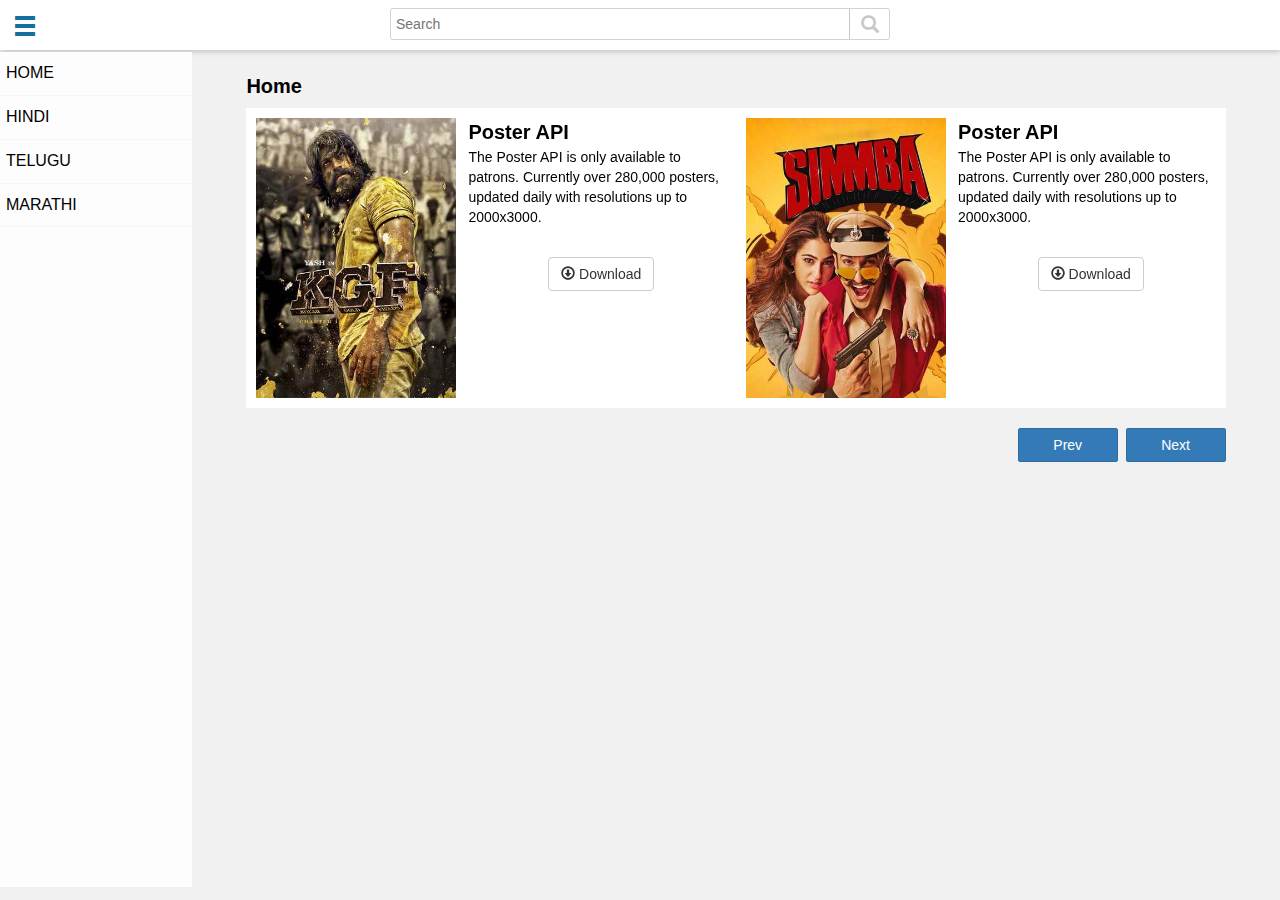
<file: Index.html>
<!DOCTYPE html>
<!--
To change this license header, choose License Headers in Project Properties.
To change this template file, choose Tools | Templates
and open the template in the editor.
-->
<html>
    <head>
        <title>Movie Listing</title>
        <meta charset="windows-1252">
         <meta name="viewport" content="width=device-width, initial-scale=1.0,minimum-scale=1, maximum-scale=1, viewport-fit=cover">  
        <script src="CSSAndJS/jquery-1.11.3.min.js" type="text/javascript"></script>
         <link href="CSSAndJS/bootstrap-3.3.5-dist/css/bootstrap.min.css" rel="stylesheet" type="text/css"/>
         <link href="NeoFolts.css" rel="stylesheet" type="text/css"/>
         <script src="NowFlot.js" type="text/javascript"></script>
    </head>
    <body>
        <div class="container-fluid">
            <header>
                <div class="srchdiv">
                    <button class="btnmenu_01" onclick="btnmenu11()">
                        <span class="glyphicon glyphicon-menu-hamburger menuicon"></span>
                    </button>
                    <div class="srch_div_containt">
                        <input type="text" class="searchtextbox" placeholder="Search"/>
                        <span class="glyphicon glyphicon-search iconsrch"></span>
                    </div>
                </div>
            </header>
            <div class="body-container">
                <div class="leftSide">
                    <ul class="ullist">
                        <li class="ulli"><a href="#" onclick="Navigatelink(this)">HOME</a></li>
                        <li class="ulli"><a href="#" onclick="Navigatelink(this)">HINDI</a></li>
                        <li class="ulli"><a href="#" onclick="Navigatelink(this)">TELUGU</a></li>
                         <li class="ulli"><a href="#" onclick="Navigatelink(this)">MARATHI</a></li>                        
                    </ul>
                </div>
                <div class="rightside" style="text-align: right;">
                    <div class="row">
                        <div class="col-sm-12 pd">
                            <label class="languagelbl">Home</label>
                        </div>
                    </div>
                    <div class="maincontainer">                                 
                        <div class="inner-container Page1">
                            <div class="row">
                                <div class="col-sm-6 pd indivrow">
                                    <div class="ImgContainer">
                                        <img src="NowImage/A1.jpg" class="posterImg" alt=""/>
                                    </div>
                                    <div class="txt-container">
                                        <label class="movname">Poster API</label>
                                        <p class="movidetail">
                                            The Poster API is only available to patrons.
                                            
                                            Currently over 280,000 posters, updated daily with resolutions up to 2000x3000.
                                        </p>
                                        <div class="doenbtmdiv">
                                            <button type="button" class="btn btn-default">
                                                <span class="glyphicon glyphicon-download"></span>
                                                Download
                                            </button>
                                        </div>
                                    </div>
                                </div>
                                <div class="col-sm-6 pd ">
                                    <div class="ImgContainer">
                                        <img src="NowImage/A2.jpg" class="posterImg" alt=""/>
                                    </div>
                                    <div class="txt-container">
                                        <label class="movname">Poster API</label>
                                        <p class="movidetail">
                                            The Poster API is only available to patrons.
                                            
                                            Currently over 280,000 posters, updated daily with resolutions up to 2000x3000.
                                        </p>
                                        <div class="doenbtmdiv">
                                            <button type="button" class="btn btn-default">
                                                <span class="glyphicon glyphicon-download"></span>
                                                Download
                                            </button>
                                        </div>
                                    </div>
                                </div>
                            </div>
                        </div>
                        <div class="inner-container Page2 ">
                             <div class="row">
                                <div class="col-sm-6 pd indivrow">
                                    <div class="ImgContainer">
                                        <img src="NowImage/A3.jpg" class="posterImg" alt=""/>
                                    </div>
                                    <div class="txt-container">
                                        <label class="movname">Poster API</label>
                                        <p class="movidetail">
                                            The Poster API is only available to patrons.
                                            
                                            Currently over 280,000 posters, updated daily with resolutions up to 2000x3000.
                                        </p>
                                        <div class="doenbtmdiv">
                                            <button type="button" class="btn btn-default">
                                                <span class="glyphicon glyphicon-download"></span>
                                                Download
                                            </button>
                                        </div>
                                    </div>
                                </div>
                                <div class="col-sm-6 pd">
                                    <div class="ImgContainer">
                                        <img src="NowImage/A5.jpg" class="posterImg" alt=""/>
                                    </div>
                                    <div class="txt-container">
                                        <label class="movname">Poster API</label>
                                        <p class="movidetail">
                                            The Poster API is only available to patrons.
                                            
                                            Currently over 280,000 posters, updated daily with resolutions up to 2000x3000.
                                        </p>
                                        <div class="doenbtmdiv">
                                            <button type="button" class="btn btn-default">
                                                <span class="glyphicon glyphicon-download"></span>
                                                Download
                                            </button>
                                        </div>
                                    </div>
                                </div>
                            </div>
                        </div>
                        <div class="inner-container Page3">
                             <div class="row">
                                <div class="col-sm-6 pd indivrow">
                                    <div class="ImgContainer">
                                        <img src="NowImage/A6.jpg" class="posterImg" alt=""/>
                                    </div>
                                    <div class="txt-container">
                                        <label class="movname">Poster API</label>
                                        <p class="movidetail">
                                            The Poster API is only available to patrons.
                                            
                                            Currently over 280,000 posters, updated daily with resolutions up to 2000x3000.
                                        </p>
                                        <div class="doenbtmdiv">
                                            <button type="button" class="btn btn-default">
                                                <span class="glyphicon glyphicon-download"></span>
                                                Download
                                            </button>
                                        </div>
                                    </div>
                                </div>
                                <div class="col-sm-6 pd">
                                    <div class="ImgContainer">
                                        <img src="NowImage/A7.jpg" class="posterImg" alt=""/>
                                    </div>
                                    <div class="txt-container">
                                        <label class="movname">Poster API</label>
                                        <p class="movidetail">
                                            The Poster API is only available to patrons.
                                            
                                            Currently over 280,000 posters, updated daily with resolutions up to 2000x3000.
                                        </p>
                                        <div class="doenbtmdiv">
                                            <button type="button" class="btn btn-default">
                                                <span class="glyphicon glyphicon-download"></span>
                                                Download
                                            </button>
                                        </div>
                                    </div>
                                </div>
                            </div>
                       </div>
                        <div class="inner-container Page4">
                             <div class="row">
                                <div class="col-sm-6 pd indivrow">
                                    <div class="ImgContainer">
                                        <img src="NowImage/A8.jpg" class="posterImg" alt=""/>
                                    </div>
                                    <div class="txt-container">
                                        <label class="movname">Poster API</label>
                                        <p class="movidetail">
                                            The Poster API is only available to patrons.
                                            
                                            Currently over 280,000 posters, updated daily with resolutions up to 2000x3000.
                                        </p>
                                        <div class="doenbtmdiv">
                                            <button type="button" class="btn btn-default">
                                                <span class="glyphicon glyphicon-download"></span>
                                                Download
                                            </button>
                                        </div>
                                    </div>
                                </div>
                                <div class="col-sm-6 pd">
                                    <div class="ImgContainer">
                                        <img src="NowImage/A1.jpg" class="posterImg" alt=""/>
                                    </div>
                                    <div class="txt-container">
                                        <label class="movname">Poster API</label>
                                        <p class="movidetail">
                                            The Poster API is only available to patrons.
                                            
                                            Currently over 280,000 posters, updated daily with resolutions up to 2000x3000.
                                        </p>
                                        <div class="doenbtmdiv">
                                            <button type="button" class="btn btn-default">
                                                <span class="glyphicon glyphicon-download"></span>
                                                Download
                                            </button>
                                        </div>
                                    </div>
                                </div>
                            </div>
                        </div>
                        <div class="inner-container Page5">
                             <div class="row">
                                <div class="col-sm-6 pd indivrow">
                                    <div class="ImgContainer">
                                        <img src="NowImage/A3.jpg" class="posterImg" alt=""/>
                                    </div>
                                    <div class="txt-container">
                                        <label class="movname">Poster API</label>
                                        <p class="movidetail">
                                            The Poster API is only available to patrons.
                                            
                                            Currently over 280,000 posters, updated daily with resolutions up to 2000x3000.
                                        </p>
                                        <div class="doenbtmdiv">
                                            <button type="button" class="btn btn-default">
                                                <span class="glyphicon glyphicon-download"></span>
                                                Download
                                            </button>
                                        </div>
                                    </div>
                                </div>
                                <div class="col-sm-6 pd">
                                    <div class="ImgContainer">
                                        <img src="NowImage/A6.jpg" class="posterImg" alt=""/>
                                    </div>
                                    <div class="txt-container">
                                        <label class="movname">Poster API</label>
                                        <p class="movidetail">
                                            The Poster API is only available to patrons.
                                            
                                            Currently over 280,000 posters, updated daily with resolutions up to 2000x3000.
                                        </p>
                                        <div class="doenbtmdiv">
                                            <button type="button" class="btn btn-default">
                                                <span class="glyphicon glyphicon-download"></span>
                                                Download
                                            </button>
                                        </div>
                                    </div>
                                </div>
                            </div>
                       </div> 
                    </div>
                    <button class="btn btn-primary npbtn prev" id="prev">Prev</button>
                    <button class="btn btn-primary npbtn" id="next" style="margin-right: 5%;">Next</button>
                </div>
            </div>            
        </div>
        
        <script type="text/javascript">
             var h1 = window.innerHeight;
            $('.body-container').css("height",parseInt(h1)+-52+"px");
            loadnxtprv();
        </script>
         
    </body>
</html>
</file>
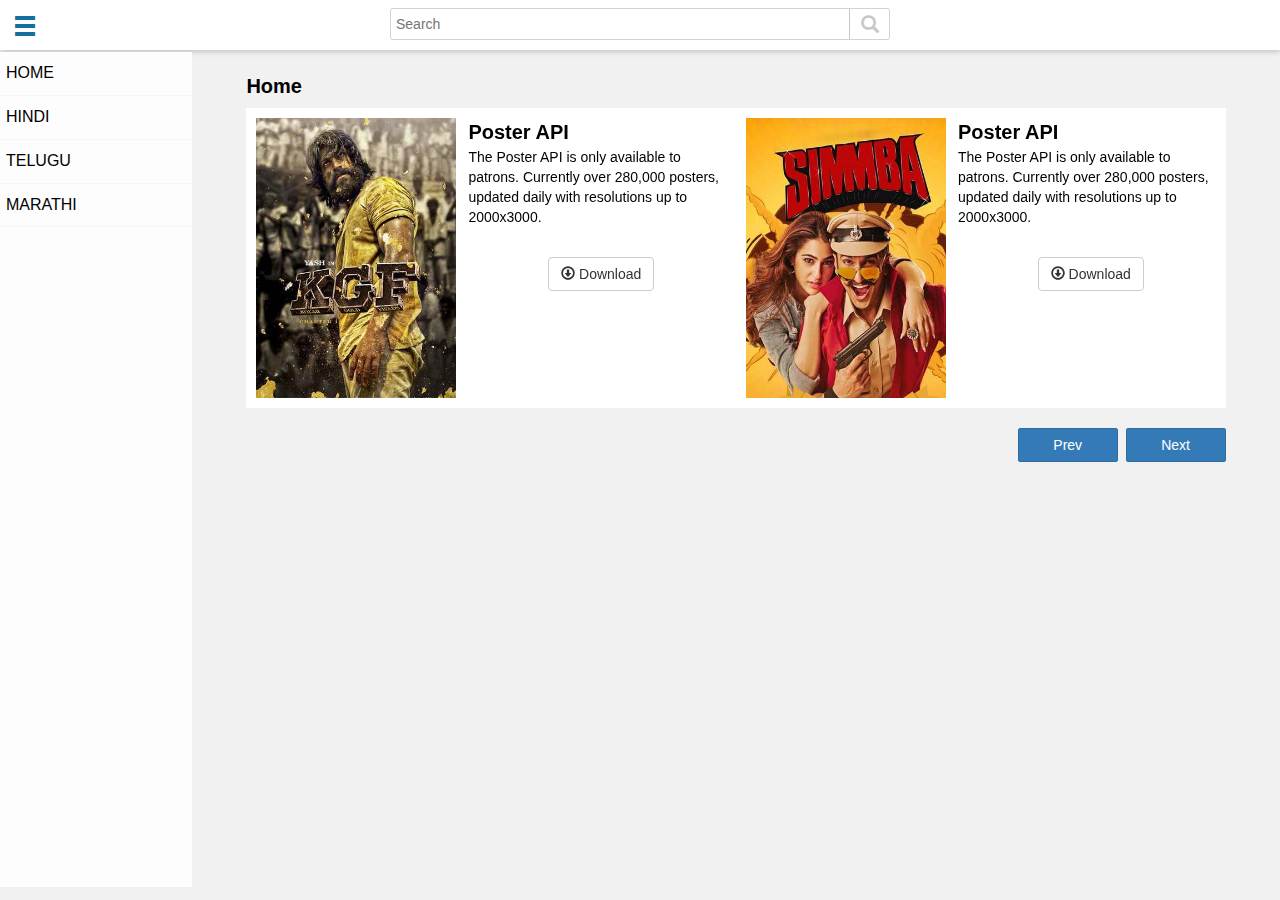
<file: Home.html>
<!DOCTYPE html>
<!--
To change this license header, choose License Headers in Project Properties.
To change this template file, choose Tools | Templates
and open the template in the editor.
-->
<html>
    <head>
        <title>Movie Listing</title>
        <meta charset="windows-1252">
         <meta name="viewport" content="width=device-width, initial-scale=1.0,minimum-scale=1, maximum-scale=1, viewport-fit=cover">  
         <link rel="stylesheet" href="https://maxcdn.bootstrapcdn.com/bootstrap/3.3.7/css/bootstrap.min.css">
         <!-- <script src="https://maxcdn.bootstrapcdn.com/bootstrap/4.0.0/js/bootstrap.min.js" integrity="sha384-JZR6Spejh4U02d8jOt6vLEHfe/JQGiRRSQQxSfFWpi1MquVdAyjUar5+76PVCmYl" crossorigin="anonymous"></script> -->
         <script src="https://cdnjs.cloudflare.com/ajax/libs/jquery/3.3.1/jquery.min.js" type="text/javascript"></script>
         
         <link href="NeoFolts.css" rel="stylesheet" type="text/css"/>
         <script src="NowFlot.js" type="text/javascript"></script>
    </head>
    <body>
        <div class="container-fluid">
            <header>
                <div class="srchdiv">
                    <button class="btnmenu_01" onclick="btnmenu11()">
                        <span class="glyphicon glyphicon-menu-hamburger menuicon"></span>
                    </button>
                    <div class="srch_div_containt">
                        <input type="text" class="searchtextbox" placeholder="Search"/>
                        <span class="glyphicon glyphicon-search iconsrch"></span>
                    </div>
                </div>
            </header>
            <div class="body-container">
                <div class="leftSide">
                    <ul class="ullist">
                        <li class="ulli"><a href="#" onclick="Navigatelink(this)">HOME</a></li>
                        <li class="ulli"><a href="#" onclick="Navigatelink(this)">HINDI</a></li>
                        <li class="ulli"><a href="#" onclick="Navigatelink(this)">TELUGU</a></li>
                         <li class="ulli"><a href="#" onclick="Navigatelink(this)">MARATHI</a></li>                        
                    </ul>
                </div>
                <div class="rightside" style="text-align: right;">
                    <div class="row">
                        <div class="col-sm-12 pd">
                            <label class="languagelbl">Home</label>
                        </div>
                    </div>
                    <div class="maincontainer">                                 
                        <div class="inner-container Page1">
                            <div class="row">
                                <div class="col-sm-6 pd indivrow">
                                    <div class="ImgContainer">
                                        <img src="NowImage/A1.jpg" class="posterImg" alt=""/>
                                    </div>
                                    <div class="txt-container">
                                        <label class="movname">Poster API</label>
                                        <p class="movidetail">
                                            The Poster API is only available to patrons.
                                            
                                            Currently over 280,000 posters, updated daily with resolutions up to 2000x3000.
                                        </p>
                                        <div class="doenbtmdiv">
                                            <button type="button" class="btn btn-default">
                                                <span class="glyphicon glyphicon-download"></span>
                                                Download
                                            </button>
                                        </div>
                                    </div>
                                </div>
                                <div class="col-sm-6 pd ">
                                    <div class="ImgContainer">
                                        <img src="NowImage/A2.jpg" class="posterImg" alt=""/>
                                    </div>
                                    <div class="txt-container">
                                        <label class="movname">Poster API</label>
                                        <p class="movidetail">
                                            The Poster API is only available to patrons.
                                            
                                            Currently over 280,000 posters, updated daily with resolutions up to 2000x3000.
                                        </p>
                                        <div class="doenbtmdiv">
                                            <button type="button" class="btn btn-default">
                                                <span class="glyphicon glyphicon-download"></span>
                                                Download
                                            </button>
                                        </div>
                                    </div>
                                </div>
                            </div>
                        </div>
                        <div class="inner-container Page2 ">
                             <div class="row">
                                <div class="col-sm-6 pd indivrow">
                                    <div class="ImgContainer">
                                        <img src="NowImage/A3.jpg" class="posterImg" alt=""/>
                                    </div>
                                    <div class="txt-container">
                                        <label class="movname">Poster API</label>
                                        <p class="movidetail">
                                            The Poster API is only available to patrons.
                                            
                                            Currently over 280,000 posters, updated daily with resolutions up to 2000x3000.
                                        </p>
                                        <div class="doenbtmdiv">
                                            <button type="button" class="btn btn-default">
                                                <span class="glyphicon glyphicon-download"></span>
                                                Download
                                            </button>
                                        </div>
                                    </div>
                                </div>
                                <div class="col-sm-6 pd">
                                    <div class="ImgContainer">
                                        <img src="NowImage/A5.jpg" class="posterImg" alt=""/>
                                    </div>
                                    <div class="txt-container">
                                        <label class="movname">Poster API</label>
                                        <p class="movidetail">
                                            The Poster API is only available to patrons.
                                            
                                            Currently over 280,000 posters, updated daily with resolutions up to 2000x3000.
                                        </p>
                                        <div class="doenbtmdiv">
                                            <button type="button" class="btn btn-default">
                                                <span class="glyphicon glyphicon-download"></span>
                                                Download
                                            </button>
                                        </div>
                                    </div>
                                </div>
                            </div>
                        </div>
                        <div class="inner-container Page3">
                             <div class="row">
                                <div class="col-sm-6 pd indivrow">
                                    <div class="ImgContainer">
                                        <img src="NowImage/A6.jpg" class="posterImg" alt=""/>
                                    </div>
                                    <div class="txt-container">
                                        <label class="movname">Poster API</label>
                                        <p class="movidetail">
                                            The Poster API is only available to patrons.
                                            
                                            Currently over 280,000 posters, updated daily with resolutions up to 2000x3000.
                                        </p>
                                        <div class="doenbtmdiv">
                                            <button type="button" class="btn btn-default">
                                                <span class="glyphicon glyphicon-download"></span>
                                                Download
                                            </button>
                                        </div>
                                    </div>
                                </div>
                                <div class="col-sm-6 pd">
                                    <div class="ImgContainer">
                                        <img src="NowImage/A7.jpg" class="posterImg" alt=""/>
                                    </div>
                                    <div class="txt-container">
                                        <label class="movname">Poster API</label>
                                        <p class="movidetail">
                                            The Poster API is only available to patrons.
                                            
                                            Currently over 280,000 posters, updated daily with resolutions up to 2000x3000.
                                        </p>
                                        <div class="doenbtmdiv">
                                            <button type="button" class="btn btn-default">
                                                <span class="glyphicon glyphicon-download"></span>
                                                Download
                                            </button>
                                        </div>
                                    </div>
                                </div>
                            </div>
                       </div>
                        <div class="inner-container Page4">
                             <div class="row">
                                <div class="col-sm-6 pd indivrow">
                                    <div class="ImgContainer">
                                        <img src="NowImage/A8.jpg" class="posterImg" alt=""/>
                                    </div>
                                    <div class="txt-container">
                                        <label class="movname">Poster API</label>
                                        <p class="movidetail">
                                            The Poster API is only available to patrons.
                                            
                                            Currently over 280,000 posters, updated daily with resolutions up to 2000x3000.
                                        </p>
                                        <div class="doenbtmdiv">
                                            <button type="button" class="btn btn-default">
                                                <span class="glyphicon glyphicon-download"></span>
                                                Download
                                            </button>
                                        </div>
                                    </div>
                                </div>
                                <div class="col-sm-6 pd">
                                    <div class="ImgContainer">
                                        <img src="NowImage/A1.jpg" class="posterImg" alt=""/>
                                    </div>
                                    <div class="txt-container">
                                        <label class="movname">Poster API</label>
                                        <p class="movidetail">
                                            The Poster API is only available to patrons.
                                            
                                            Currently over 280,000 posters, updated daily with resolutions up to 2000x3000.
                                        </p>
                                        <div class="doenbtmdiv">
                                            <button type="button" class="btn btn-default">
                                                <span class="glyphicon glyphicon-download"></span>
                                                Download
                                            </button>
                                        </div>
                                    </div>
                                </div>
                            </div>
                        </div>
                        <div class="inner-container Page5">
                             <div class="row">
                                <div class="col-sm-6 pd indivrow">
                                    <div class="ImgContainer">
                                        <img src="NowImage/A3.jpg" class="posterImg" alt=""/>
                                    </div>
                                    <div class="txt-container">
                                        <label class="movname">Poster API</label>
                                        <p class="movidetail">
                                            The Poster API is only available to patrons.
                                            
                                            Currently over 280,000 posters, updated daily with resolutions up to 2000x3000.
                                        </p>
                                        <div class="doenbtmdiv">
                                            <button type="button" class="btn btn-default">
                                                <span class="glyphicon glyphicon-download"></span>
                                                Download
                                            </button>
                                        </div>
                                    </div>
                                </div>
                                <div class="col-sm-6 pd">
                                    <div class="ImgContainer">
                                        <img src="NowImage/A6.jpg" class="posterImg" alt=""/>
                                    </div>
                                    <div class="txt-container">
                                        <label class="movname">Poster API</label>
                                        <p class="movidetail">
                                            The Poster API is only available to patrons.
                                            
                                            Currently over 280,000 posters, updated daily with resolutions up to 2000x3000.
                                        </p>
                                        <div class="doenbtmdiv">
                                            <button type="button" class="btn btn-default">
                                                <span class="glyphicon glyphicon-download"></span>
                                                Download
                                            </button>
                                        </div>
                                    </div>
                                </div>
                            </div>
                       </div> 
                    </div>
                    <button class="btn btn-primary npbtn prev" id="prev">Prev</button>
                    <button class="btn btn-primary npbtn" id="next" style="margin-right: 5%;">Next</button>
                </div>
            </div>            
        </div>
        
        <script type="text/javascript">
             var h1 = window.innerHeight;
            $('.body-container').css("height",parseInt(h1)+-52+"px");
            loadnxtprv();
        </script>
         
    </body>
</html>
</file>
<file: NeoFolts.css>
/*
To change this license header, choose License Headers in Project Properties.
To change this template file, choose Tools | Templates
and open the template in the editor.
*/
/* 
    Created on : 5 Jan, 2019, 1:27:29 AM
    Author     : Nagnath
*/
             html,body{height: 100%;color: #000000}
             body{
/*                 background: #eaeaea none;*/
                 background: #F1F1F1 none;
             }
             .pd, .container-fluid{padding: 0px;}
             .row{margin: 0px;}
             .maincontainer{
                 text-align: left;
                    display: block;
                    width: 90%;
                    margin: 0px auto;
                    background: transparent;
                    overflow: hidden;
                    margin-bottom: 10px;
                    transition: transform .6s ease-in-out;
                    -webkit-backface-visibility: hidden;
                    backface-visibility: hidden;
                    perspective: 1000px;
                    margin-top: 5px;
             }
             
             .maincontainer .inner-container{
                 height:300px;
                 width: 100%;
                 background: #FFFFFF;
                 -webkit-box-shadow: 0 1px 1px 1px rgba(127,127,127,0.3);
                box-shadow: 0 1px 1px 1px rgba(127,127,127,0.3);
             transition: transform .6s ease-in-out;
                -webkit-backface-visibility: hidden;
                backface-visibility: hidden;
                perspective: 1000px;
             }
             

/*             .maincontainer .Page1{
                 background: white;
             }
             .maincontainer .Page2{
                 background: red;
             }
             .maincontainer .Page3{
                 background: pink;
             }
             .maincontainer .Page4{
                 background: black;
             }
             .maincontainer .Page5{
                 background: green;
             }
             .maincontainer .Page6{
                 background: purple;
             }
             .maincontainer .cls7{
                 background: yellow;
             }*/
             
            
            @-webkit-keyframes mymove { 0% { left:99%; right:0%;} 99% { left:0px; right:0px;}}
            @keyframes mymove { 0% { left:99%; right:0%;} 99% { left:0px; right:0px;}}
            .Template,.Activeblock{ 
                cursor: pointer; 
                height:100%;
                overflow-x: hidden;               
                position: relative; 
                -o-animation: mymove .5s infinite;
                -moz-animation: mymove .5s infinite; -webkit-animation: mymove .5s infinite;
                animation: mymove .5s infinite; -moz-animation-iteration-count:1;
                -o-animation-iteration-count:1; -webkit-animation-iteration-count:1;
                animation-iteration-count:1; -o-animation-fill-mode: forwards;
                -moz-animation-fill-mode: forwards; -webkit-animation-fill-mode: forwards;
                animation-fill-mode: forwards; 
                overflow: hidden;
            } 
            
            /*            left to right*/
             .backActiveblock{    
                -webkit-transition: all .5s infinite;
                -moz-transition: all .5s infinite;
                -o-transition: all .5s infinite;
                -ms-transition: all .3s infinite;
                position:relative;
                -webkit-animation: anim .5s infinite;
                animation: anim .5s infinite;
/*                animation-direction: alternate;*/
                -webkit-animation-timing-function: linear; /* Chrome, Safari, Opera */
                animation-timing-function: linear;
                -moz-animation-iteration-count:1;
                o-animation-iteration-count:1; -webkit-animation-iteration-count:1;
                animation-iteration-count:1;
                -moz-animation-fill-mode: forwards; -webkit-animation-fill-mode: forwards;
                animation-fill-mode: forwards; 
            }
            @-webkit-keyframes anim {
                from {left: -100%; }
                to {left:0%;}
            }
            @keyframes anim {
                from {left: -100%;}
                to {left:0%;}
            }
            header{
                height:50px;
                background: white;
                box-shadow: 0 1px 6px 0 rgba(32,33,36,0.28);
            }
            .leftSide{
                height: 98.5%;
                width: 15%;
                display: inline-block;
                float: left;
                background: #FDFDFD;
                margin-top: 2px;
            }
            .leftSide .ullist{
                margin: 0px;
                padding: 0px;
            }
            .leftSide .ullist .ulli{
              list-style: none;
                padding: 0px;
                font-size: 16px;
                color: #000;
                width: 100%;
                border-bottom: 1px solid #F7F7F7;
            }
            .leftSide .ullist .ulli.active{
                background: #EDEDED;
            }
            .leftSide .ullist .ulli:hover{
                background: #F0F0F0;
                cursor: pointer;
            }
            .leftSide .ullist .ulli a{
                color: #000;
                padding: 10px 6px;
                display: block;
            }
            
            .leftSide .ullist .ulli a:hover{
                text-decoration: none;
            }
            .rightside{
                float: left;
                width: 85%;
                display: block;
            }
            .languagelbl{
                margin: 0px;
                    line-height: normal;
                    display: block;
                    font-size: 20px;
                    color: #000;
                    text-align: left;
                    padding: 5px 8px;
                    border-bottom: 0px;
                    padding-left: 5%;
                    margin-top: 20px;
            }
            .npbtn{
                outline: none;
                border-radius: 2px;
                width: 100px;
                margin: 10px 2px;
            }

            .Template.Pagehide{ display: none;  }
            .rightside{
                overflow: hidden;
            }
            
            .maincontainer .inner-container .ImgContainer{
                width: 220px;
                display:table-cell;
            }
            .maincontainer .inner-container .txt-container{
                 display:table-cell;
                 display: table-cell;
                vertical-align: top;
                padding: 10px 2px;
            }
            .maincontainer .inner-container .ImgContainer .posterImg{
                width: 200px;
                height: 280px;
                margin: 10px;
            }
            .maincontainer .inner-container .txt-container .movname{
                margin: 0px;
                font-size: 20px;
                width: 100%;
            }
            .maincontainer .inner-container .txt-container .movidetail{
                
            }
           .maincontainer .inner-container .txt-container .doenbtmdiv{
                padding-top: 20px;
                text-align: center;
            }
            .maincontainer .inner-container .txt-container .doenbtmdiv .btndnlod{
                position: relative;
                padding-left: 30px;
                outline: none;
            }
            .maincontainer .inner-container .txt-container .doenbtmdiv .btndnlod .icn_01{
                float: left;
                margin: 1px;
                position: absolute;
                left: 10px;
                top: 7px;
            }
            .srchdiv{
                padding: 5px;
                width: 100%;
                display: block;
            }
            .srchdiv .srch_div_containt{
                width: 500px;
                margin: 0px auto;
                position: relative;
                border: 1px solid #d3d3d3;
                border-radius: 3px;
                margin-top: 3px;
            }
            .srchdiv .searchtextbox{
                width: 96%;
                outline: none;
                padding: 5px;
                border: 0px;
                border-radius: 5px;
                height: 30px;
            }
            .srchdiv .srch_div_containt .iconsrch{
                position: absolute;
                right: 0px;
                height: 30px;
                border-left: 1px solid;
                padding: 6px;
                width: 40px;
                text-align: center;
                top: 0px;
                color: #C8C8C8;
                font-size: 18px;
                cursor: pointer;
            }
            .srchdiv .btnmenu_01{
                position: absolute;
                width: 40px;
                font-size: 24px;
                background: transparent;
                border: 0px;
                color: #146F9F;
                outline: none;
                padding-top: 7px;
            }
            .srchdiv .btnmenu_01 .menuicon{
                
            }
            @media screen and (max-width:900px){
                .leftSide{display: none ;}
                .rightside{width: 100%;}
            } 
            @media screen and (max-width:768px){
                .maincontainer .inner-container{height: auto;}
                .maincontainer .inner-container .ImgContainer .posterImg{height: 180px;}
                .indivrow{border-bottom: 1px solid #d3d3d3;}
                .leftSide {width: 180px;position: absolute;z-index: 99999999;
                            box-shadow: 0px 12px 11px rgba(0,0,0,0.4);border-right: 1px solid #d3d3d3;
                }
            } 
            
            @media screen and (max-width:620px){
                 .srchdiv .srch_div_containt{width:300px;}
                 .maincontainer{width: 95%;}
            }
             @media screen and (max-width:420px){
                 .maincontainer .inner-container .txt-container .movname{font-size: 16px;}
                 .maincontainer .inner-container .txt-container .movidetail{font-size: 13px;}
                 .srchdiv .srch_div_containt{width:300px;}
                 .maincontainer .inner-container .ImgContainer{vertical-align: middle;width: 100px;}
                 .maincontainer .inner-container .ImgContainer .posterImg{height: 110px;width: 100px}
                 .maincontainer .inner-container .txt-container .doenbtmdiv{
                    padding-top: 0px;
                    text-align: right;
                    padding-right: 10px;
                 }
            }
            @media screen and (max-width:380px){
                 .srchdiv .srch_div_containt{width:200px;float: right;}
            }
</file>
